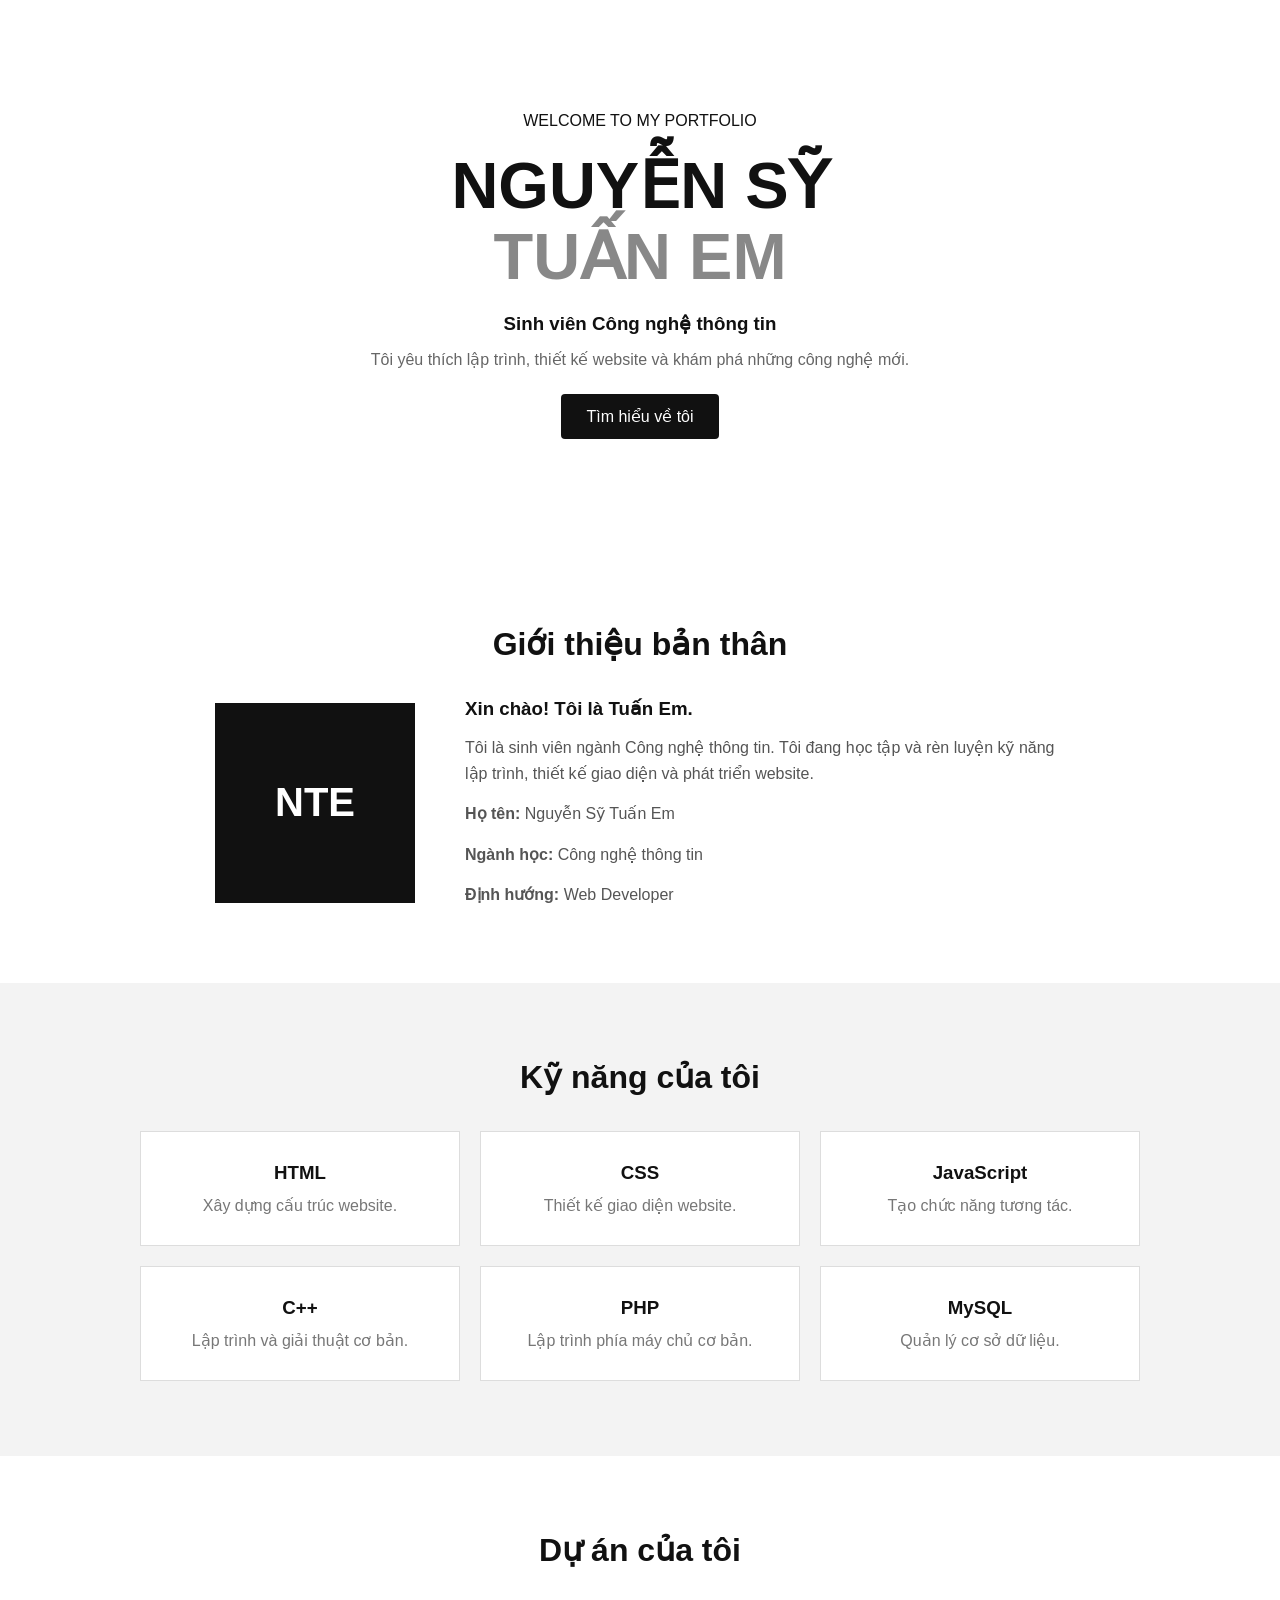
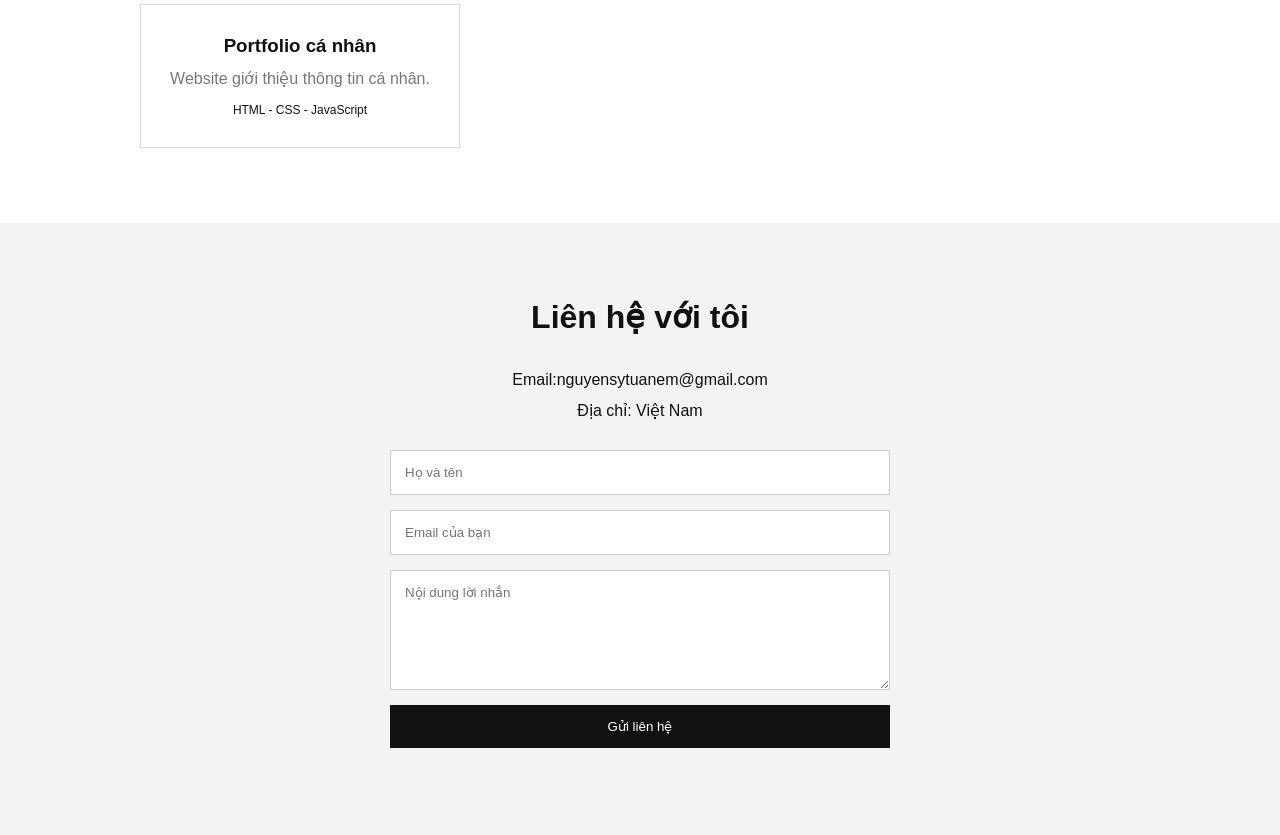
<file: index.html>
<!DOCTYPE html>
<html lang="en">
<head>
    <meta charset="UTF-8">
    <meta name="viewport" content="width=device-width, initial-scale=1.0">
    <title>Portfolio - Nguyễn Sỹ Tuấn Em</title>
    <link rel="stylesheet" href="style.css">
</head>
<body>

<section id="home" class="hero">
    <p>WELCOME TO MY PORTFOLIO</p>
    <h1>NGUYỄN SỸ<br><span>TUẤN EM</span></h1>
    <h3>Sinh viên Công nghệ thông tin</h3>
    <p class="intro">
        Tôi yêu thích lập trình, thiết kế website
        và khám phá những công nghệ mới.
    </p>
    <a href="#about" class="button">Tìm hiểu về tôi</a>
</section>

<section id="about" class="section">
    <h2>Giới thiệu bản thân</h2>
    <div class="about-content">
        <div class="avatar">NTE</div>
        <div>
            <h3>Xin chào! Tôi là Tuấn Em.</h3>
            <p>
                Tôi là sinh viên ngành Công nghệ thông tin.
                Tôi đang học tập và rèn luyện kỹ năng lập trình,
                thiết kế giao diện và phát triển website.
            </p>
            <p><b>Họ tên:</b> Nguyễn Sỹ Tuấn Em</p>
            <p><b>Ngành học:</b> Công nghệ thông tin</p>
            <p><b>Định hướng:</b> Web Developer</p>
        </div>
    </div>
</section>

<section id="skills" class="section gray">
    <h2>Kỹ năng của tôi</h2>
    <div class="cards">
        <div class="card">
            <h3>HTML</h3>
            <p>Xây dựng cấu trúc website.</p>
        </div>
        <div class="card">
            <h3>CSS</h3>
            <p>Thiết kế giao diện website.</p>
        </div>
        <div class="card">
            <h3>JavaScript</h3>
            <p>Tạo chức năng tương tác.</p>
        </div>
        <div class="card">
            <h3>C++</h3>
            <p>Lập trình và giải thuật cơ bản.</p>
        </div>
        <div class="card">
            <h3>PHP</h3>
            <p>Lập trình phía máy chủ cơ bản.</p>
        </div>
        <div class="card">
            <h3>MySQL</h3>
            <p>Quản lý cơ sở dữ liệu.</p>
        </div>
    </div>
</section>

<section id="projects" class="section">
    <h2>Dự án của tôi</h2>
    <div class="cards">
        <div class="card project">
            <h3> Portfolio cá nhân</h3>
            <p>Website giới thiệu thông tin cá nhân.</p>
            <span>HTML - CSS - JavaScript</span>
        </div>
    </div>
</section>

<section id="contact" class="section gray">
    <h2>Liên hệ với tôi</h2>
    <p>Email:nguyensytuanem@gmail.com</p>
    <p>Địa chỉ: Việt Nam</p>

    <form id="contactForm">
        <input type="text" id="name"
            placeholder="Họ và tên" required>
        <input type="email" id="email"
            placeholder="Email của bạn" required>
        <textarea id="message"
            placeholder="Nội dung lời nhắn" required></textarea>
        <button type="submit">Gửi liên hệ</button>
    </form>
    <p id="result"></p>
</section>
</body>
</html>
</file>
<file: style.css>
* {
    margin: 0;
    padding: 0;
    box-sizing: border-box;
    font-family: Arial, sans-serif;
    scroll-behavior: smooth;
}
body {
    background: rgb(255, 255, 255);
    color: #111;
}

header {
    background: #111;
    color: white;
    position: sticky;
    top: 0;
    z-index: 100;
}

.navbar {
    max-width: 1100px;
    margin: auto;
    padding: 20px;
    display: flex;
    justify-content: space-between;
    align-items: center;
}

.navbar h2 {
    font-size: 28px;
}

.navbar ul {
    display: flex;
    list-style: none;
    gap: 25px;
}

.navbar a {
    color: white;
    text-decoration: none;
    font-size: 14px;
}

.navbar a:hover {
    color: #aaa;
}

.hero {
    min-height: 550px;
    padding: 110px 20px;
    text-align: center;
    display: flex;
    flex-direction: column;
    align-items: center;
    justify-content: center;
}

.hero h1 {
    font-size: 65px;
    margin: 20px 0;
    line-height: 1.1;
}

.hero h1 span {
    color: #888;
}

.hero h3 {
    margin-bottom: 15px;
}

.intro {
    max-width: 550px;
    color: #666;
    margin-bottom: 25px;
}

.button {
    background: #111;
    color: white;
    padding: 13px 25px;
    text-decoration: none;
    border-radius: 4px;
}

.section {
    padding: 75px 10%;
    text-align: center;
}

.section h2 {
    font-size: 32px;
    margin-bottom: 35px;
}

.gray {
    background: #f3f3f3;
}

.about-content {
    display: flex;
    align-items: center;
    justify-content: center;
    gap: 50px;
    text-align: left;
    max-width: 850px;
    margin: auto;
}

.avatar {
    width: 200px;
    height: 200px;
    background: #111;
    color: white;
    display: flex;
    justify-content: center;
    align-items: center;
    font-size: 40px;
    font-weight: bold;
    flex-shrink: 0;
}

.about-content p {
    margin-top: 15px;
    color: #555;
    line-height: 1.6;
}

.cards {
    display: grid;
    grid-template-columns: repeat(3, 1fr);
    gap: 20px;
    max-width: 1000px;
    margin: auto;
}

.card {
    background: white;
    padding: 30px 20px;
    border: 1px solid #ddd;
    transition: 0.3s;
}

.card:hover {
    background: #111;
    color: white;
    transform: translateY(-5px);
}

.card p {
    color: #777;
    margin-top: 12px;
}

.card:hover p {
    color: #ddd;
}

.project span {
    display: block;
    font-size: 12px;
    margin-top: 15px;
}

#contact p {
    margin: 12px;
}

form {
    max-width: 500px;
    margin: 30px auto 0;
    display: flex;
    flex-direction: column;
    gap: 15px;
}

input, textarea {
    padding: 14px;
    border: 1px solid #ccc;
    outline: none;
}

textarea {
    height: 120px;
    resize: vertical;
}

button {
    background: #111;
    color: white;
    border: none;
    padding: 14px;
    cursor: pointer;
}

button:hover {
    background: #555;
}

footer {
    background: #111;
    color: white;
    text-align: center;
    padding: 25px;
    font-size: 13px;
}

@media (max-width: 700px) {
    .navbar {
        flex-direction: column;
        gap: 15px;
    }

    .navbar ul {
        flex-wrap: wrap;
        justify-content: center;
        gap: 12px;
    }
    .hero h1 {
        font-size: 43px;
    }

    .about-content {
        flex-direction: column;
        text-align: center;
    }

    .cards {
        grid-template-columns: 1fr;
    }

    .section {
        padding: 55px 7%;
    }
}
</file>
